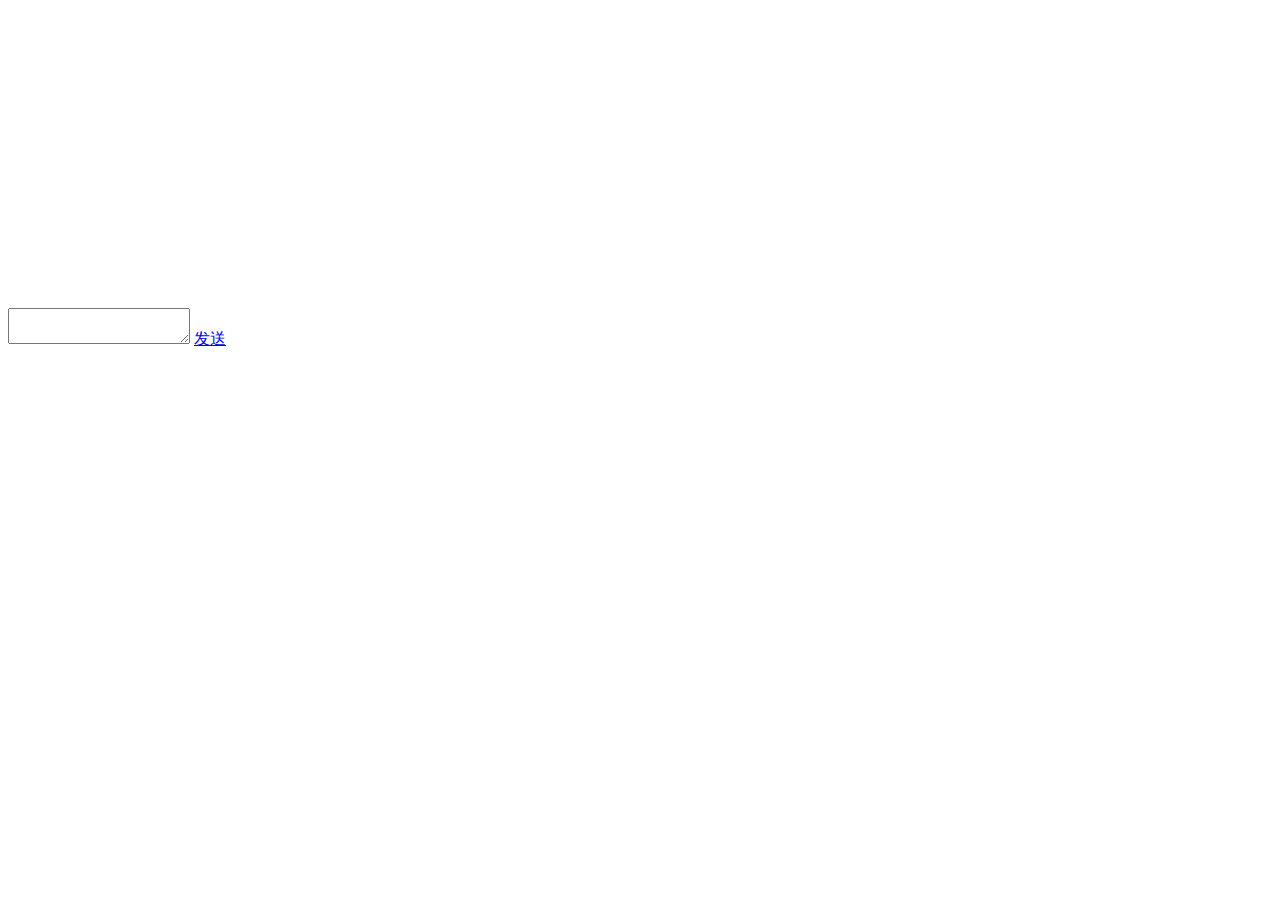
<file: html/chat.html>
<!DOCTYPE html>
<html lang="en">
<head>
    <meta charset="UTF-8">
    <title>聊天室</title>
</head>
<body>
<div id="contents" style="height: 300px;overflow: auto"></div>
<div>
    <textarea name="" id="msg"></textarea>
    <a href="javascript:;" onclick="sendMsg()">发送</a>

</div>

<script src="/static/js/jquery.min.js"></script>
<script type="text/javascript">
    var ws = new WebSocket("ws://47.97.165.75:8000/chat");
    ws.onmessage = function (data) {
        $("#contents").append("<p>" + data.data + "</p>")
    };
    function sendMsg() {
        var msg = $("#msg").val();
        if (msg) {
            ws.send(msg);
        }
    }


</script>

</body>
</html>
</file>
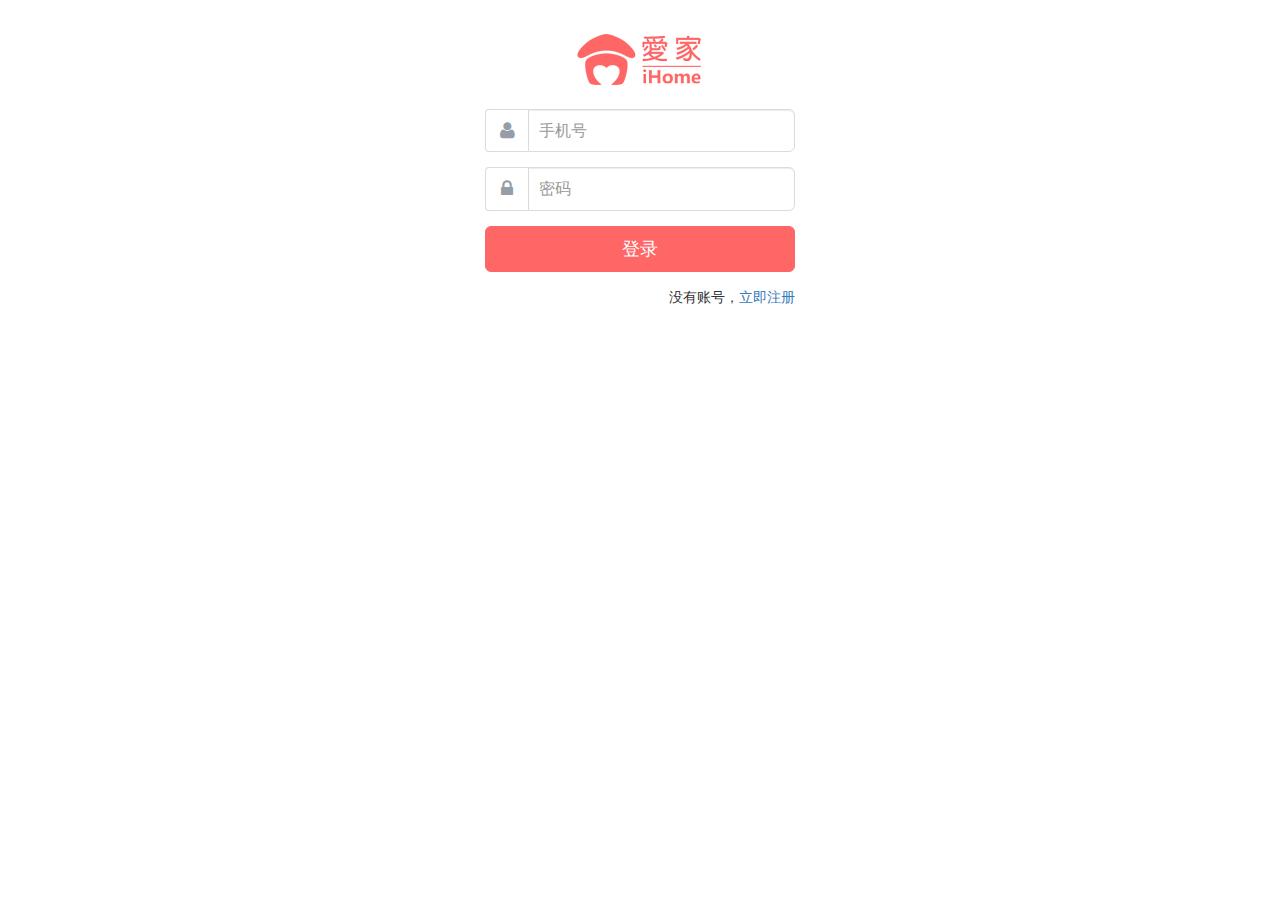
<file: html/login.html>
<!DOCTYPE html>
<html>
<head>
    <meta charset="utf-8">
    <meta http-equiv="X-UA-Compatible" content="IE=edge">
    <meta name="viewport" content="width=device-width, initial-scale=1, maximum-scale=1, user-scalable=no">
    <title>爱家-登陆</title>
    <link href="/static/plugins/bootstrap/css/bootstrap.min.css" rel="stylesheet">
    <link href="/static/plugins/font-awesome/css/font-awesome.min.css" rel="stylesheet">
    <link href="/static/css/reset.css" rel="stylesheet">
    <link href="/static/css/ihome/main.css" rel="stylesheet">
    <link href="/static/css/ihome/login.css" rel="stylesheet">
</head>
<body>
<div class="container">
    <div class="logo-bar"><a href="/"><img src="/static/images/logo@128x59.png"></a></div>
    <form class="form-login">
        <div class="form-group form-group-lg">
            <div class="input-group">
                <div class="input-group-addon"><i class="fa fa-user fa-lg fa-fw"></i></div>
                <input type="number" class="form-control" name="mobile" id="mobile" placeholder="手机号" required>
            </div>
        </div>
        <div class="error-msg" id="mobile-err"><i class="fa fa-exclamation-circle"></i><span></span></div>
        <div class="form-group form-group-lg">
            <div class="input-group">
                <div class="input-group-addon"><i class="fa fa-lock fa-lg fa-fw"></i></div>
                <input type="password" class="form-control" name="password" id="password" placeholder="密码" required>
            </div>
        </div>
        <div class="error-msg" id="password-err"><i class="fa fa-exclamation-circle"></i><span></span></div>
        <button type="button" class="btn btn-lg btn-theme btn-block" id="btn">登录</button>
        <p class="register-a">没有账号，<a href="/register.html">立即注册</a></p>
    </form>
</div>

<script src="/static/js/jquery.min.js"></script>
<script src="/static/plugins/bootstrap/js/bootstrap.min.js"></script>
<script src="/static/js/ihome/login.js"></script>
</body>
</html>
<script>
    $('#btn').click(function () {
        var mobile = $('#mobile').val();
        var pwd = $('#password').val();
        $.ajax({
            'type': 'post',
            'url': '/tologin',
            'data': {mobile: mobile, pwd: pwd},
            'dataType': 'json',
            'headers': {
                "X-Xsrftoken": getCookie("_xsrf")
            },
            'success': function (data) {
                if (data.code == '00') {
                    window.location.href = '/'
                } else if (data.code == "01" || data.code == "02") {
                    $("#mobile-err span").html(data.msg);
                    $("#mobile-err").show();
                    $("#password-err").hide();
                } else if (data.code == "03" || data.code == "04") {
                    $("#password-err span").html(data.msg);
                    $("#password-err").show();
                    $("#mobile-err").hide();
                } else {
                    alert(data.msg);
                }
            }
        })
    })


</script>
</file>
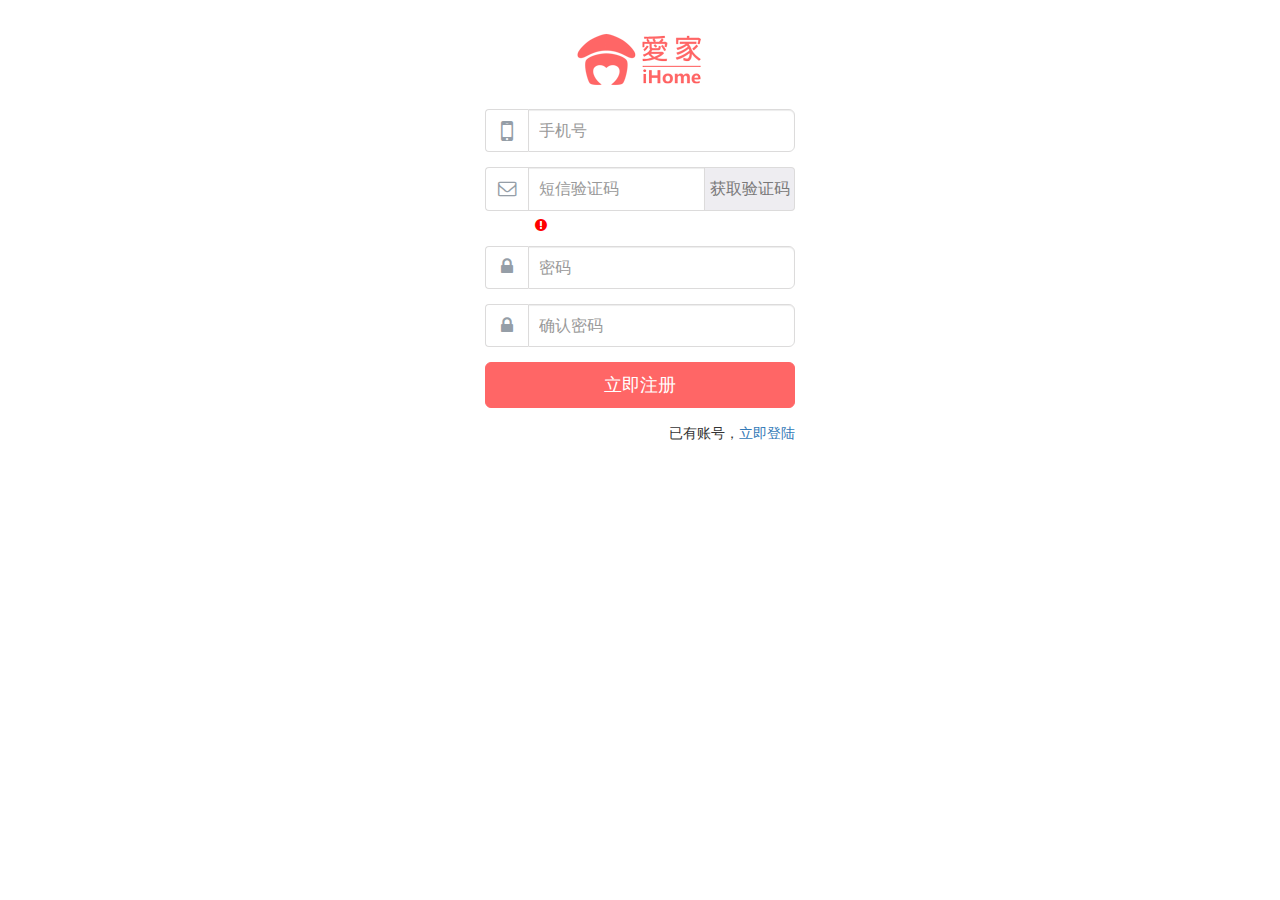
<file: html/register_smscode.html>
<!DOCTYPE html>
<html>
<head>
    <meta charset="utf-8">
    <meta http-equiv="X-UA-Compatible" content="IE=edge">
    <meta name="viewport" content="width=device-width, initial-scale=1, maximum-scale=1, user-scalable=no">
    <title>爱家-注册</title>
    <link href="/static/plugins/bootstrap/css/bootstrap.min.css" rel="stylesheet">
    <link href="/static/plugins/font-awesome/css/font-awesome.min.css" rel="stylesheet">
    <link href="/static/css/reset.css" rel="stylesheet">
    <link href="/static/css/ihome/main.css" rel="stylesheet">
    <link href="/static/css/ihome/register.css" rel="stylesheet">
</head>
<body>
<div class="container">
    <div class="logo-bar"><a href="/"><img src="/static/images/logo@128x59.png"></a></div>
    <form class="form-register" id="form_register">
        <div class="form-group form-group-lg">
            <div class="input-group">
                <div class="input-group-addon"><i class="fa fa-mobile fa-2x fa-fw"></i></div>
                <input type="number" class="form-control" name="mobile" id="mobile" placeholder="手机号" required>
            </div>
        </div>
        <div class="error-msg" id="mobile-err"><i class="fa fa-exclamation-circle"></i><span></span></div>
        <!--<div class="form-group form-group-lg">
            <div class="input-group">
                <div class="input-group-addon"><i class="fa fa-image fa-lg fa-fw"></i></div>
                <input type="text" class="form-control" name="imagecode" id="imagecode" placeholder="图片验证码" required>
                <div class="input-group-addon image-code" onclick="generateImageCode();"><img src="" id="pic_code">
                </div>
            </div>
        </div>-->
        <div class="error-msg" id="image-code-err"><i class="fa fa-exclamation-circle"></i><span></span></div>
        <div class="form-group form-group-lg">
            <div class="input-group">
                <div class="input-group-addon"><i class="fa fa-envelope-o fa-lg fa-fw"></i></div>
                <input type="text" class="form-control" name="phonecode" id="phonecode" placeholder="短信验证码" required>
                <div class="phonecode input-group-addon">
                    <a class="phonecode-a" href="javascript:;" onclick="sendSMSCode();">获取验证码</a>
                </div>
            </div>
        </div>
        <div class="error-msg" id="phone-code-err"><i class="fa fa-exclamation-circle"></i><span></span></div>
        <div class="form-group form-group-lg">
            <div class="input-group">
                <div class="input-group-addon"><i class="fa fa-lock fa-lg fa-fw"></i></div>
                <input type="password" class="form-control" name="password" id="password" placeholder="密码" required>
            </div>
        </div>
        <div class="error-msg" id="password-err"><i class="fa fa-exclamation-circle"></i><span></span></div>
        <div class="form-group form-group-lg">
            <div class="input-group">
                <div class="input-group-addon"><i class="fa fa-lock fa-lg fa-fw"></i></div>
                <input type="password" class="form-control" name="password2" id="password2" placeholder="确认密码" required>
            </div>
        </div>
        <div class="error-msg" id="password2-err"><i class="fa fa-exclamation-circle"></i><span></span></div>
        <button type="button" class="btn btn-lg btn-theme btn-block" id="btn-register">立即注册</button>
        <p class="login-a">已有账号，<a href="/login.html">立即登陆</a></p>
    </form>
</div>
<script src="/static/js/jquery.min.js"></script>
<script src="/static/plugins/bootstrap/js/bootstrap.min.js"></script>
<script src="/static/js/ihome/register.js"></script>
</body>
</html>


<script>

    $('#btn-register').click(function () {

        var url = $('#pic_code').attr('src');
        pic_code = GetQueryString(url, 'code_id');
        console.log(pic_code);
        console.log($('#form_register').serialize());
        $.ajax({
            'type': 'post',
            'url': '/register_new',
            'data': $('#form_register').serialize() + '&code_id=' + pic_code,
            'dataType': 'json',
            'headers': {
                "X-Xsrftoken": getCookie("_xsrf")
            },
            'success': function (data) {
                if (data.code == '00') {
                    window.location.href = "/login";
                } else {
                    $("#phone-code-err>span").html(data.msg);
                    $("#phone-code-err").show();
                }
            }

        })

    });

    /*js获取url参数*/
    function GetQueryString(url, name)      //如果是当前网址,url = window.location.search
    {
        var reg = new RegExp("(^|&)" + name + "=([^&]*)(&|$)");
        var r = url.substr(1).match(reg);
        if (r != null)return unescape(r[2]);
        return null;
    }
</script>
</file>
<file: static/css/ihome/main.css>
.btn-theme, .btn-theme:hover {
    background-color: #ff6666;
    border-color: #ff6666;
    color: #fff;
}
.footer {
    width: 100%;
    text-align: center;
    font-size: 15px;
    color: #99999c;
    padding: 14px 0px;
}
</file>
<file: static/css/ihome/login.css>
body {
    padding-top: 20px;
    padding-bottom: 20px;
    background-color: #fff;
}
.container {
    padding-right: 5px;
    padding-left: 5px;
}
.logo-bar {
    width: 128px;
    height: 59px;
    margin: 10px auto;
}
.form-login {
    max-width: 330px;
    padding: 10px;
    margin: 0 auto;
}
.input-group-addon {
    background-color: #fff; 
    color: #959ea7;
    padding: 6px;
}
.input-group-addon, .form-control {
    border: 1px solid #dcdbdb;
}
.fa-fw {
    width: 30px;
}
.form-login .form-control {
  position: relative;
  height: auto;
  -webkit-box-sizing: border-box;
     -moz-box-sizing: border-box;
          box-sizing: border-box;
  padding: 10px;
  font-size: 16px;
}
.form-login .form-control:focus {
  z-index: 2;
}
.register-a {
    text-align: right;
    margin-top: 16px;
    font-size: 14px;
}
.error-msg {
    display: none;
    font-size: 14px;
    color: red;
    margin: -10px 0px 10px 50px;
}
.error-msg i {
    margin-right: 5px;
}
</file>
<file: static/css/ihome/register.css>
body {
    padding-top: 20px;
    padding-bottom: 20px;
    background-color: #fff;
}

.container {
    padding-right: 5px;
    padding-left: 5px;
}

.logo-bar {
    width: 128px;
    height: 59px;
    margin: 10px auto;
}

.form-register {
    max-width: 330px;
    padding: 10px;
    margin: 0 auto;
}

.input-group-addon {
    background-color: #fff;
    color: #959ea7;
    padding: 6px;
}

.input-group-addon, .form-control {
    border: 1px solid #dcdbdb;
}

.fa-fw {
    width: 30px;
}

.phonecode {
    background-color: #eeedf1;
    padding: 6px 4px;
    width: 90px;
    text-align: center;
}

.phonecode-a {
    font-size: 16px;
    color: #797878;
}

.phonecode-a:focus, .phonecode-a:hover {
    text-decoration: none;
    color: #797878;
}

.form-register .form-control {
    position: relative;
    height: auto;
    -webkit-box-sizing: border-box;
    -moz-box-sizing: border-box;
    box-sizing: border-box;
    padding: 10px;
    font-size: 16px;
}

.form-register .form-control:focus {
    z-index: 2;
}

.login-a {
    text-align: right;
    margin-top: 16px;
    font-size: 14px;
}

.image-code {
    padding: 0;
}

.image-code img {
    width: 90px;
    height: 41px;
}

.error-msg {
    font-size: 14px;
    color: red;
    margin: -10px 0px 10px 50px;
}

.error-msg i {
    margin-right: 5px;
}

#mobile-err {
    display: none;
}

#image-code-err {
    display: none;
}

#password-err {
    display: none;
}

#password2-err {
    display: none;
}

.popup_con {
    display: none;
}

.popup {
    width: 300px;
    height: 150px;
    border: 1px solid #dddddd;
    border-top: 2px solid #00bc6f;
    background-color: #f7f7f7;
    position: fixed;
    left: 50%;
    margin-left: -150px;
    top: 50%;
    margin-top: -75px;
    z-index: 1000;
}

.popup p {
    height: 150px;
    line-height: 150px;
    text-align: center;
    font-size: 18px;
}

.mask {
    width: 100%;
    height: 100%;
    position: fixed;
    left: 0;
    top: 0;
    background-color: #000;
    opacity: 0.3;
    z-index: 999;
}
</file>
